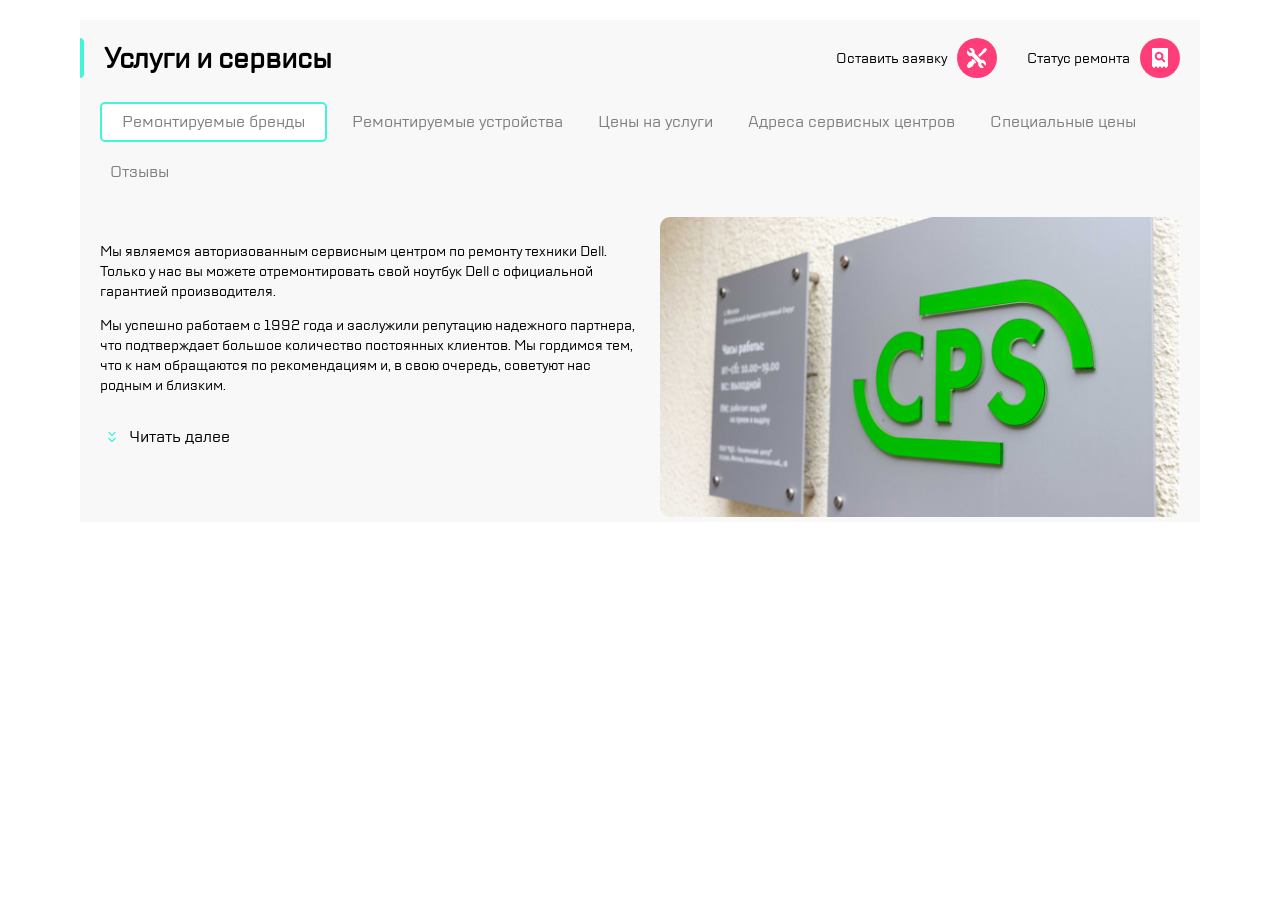
<file: index.html>
<!DOCTYPE html>
<html lang="en">
<head>
    <meta charset="UTF-8">
    <meta name="viewport" content="width=device-width, initial-scale=1.0">
    <title>homework</title>
    <link rel="stylesheet" href="style.css">
</head>
<body>
     <header class="header ">
        <div class="header__mobile mobile--only">
            <img src="image/icon/burger.svg" alt="Выпадающее меню" class="header__icon header__icon--menu">
            <img src="image/icon/Group.svg" alt="Логотип" class="header__logo">
            <img src="image/icon/divider.svg" alt="Полоса" class="header__line">
            <img src="image/icon/repair.svg" alt="Ремонт" class="header__icon header__icon--repair">
            <img src="image/icon/checkstatus.svg" alt="Статус" class="header__icon header__icon--status">
        </div>
     
        <div class="header__group header__group--left tablet-only">
        <img src="image/icon/burger.svg" alt="Выпадающее меню" class="header__icon header__icon--menu">
        <img src="image/icon/divider.svg" alt="Полоса" class="header__line">
        <img src="image/icon/Group.svg" alt="Логотип" class="header__logo"> 
        </div>
      
        <div class="header__group header__group--right tablet-only">
        <img src="image/icon/call.svg" alt="Контакты" class="header__icon header__icon--call">
        <img src="image/icon/chat.svg" alt="Чат" class="header__icon header__icon--chat">
        <img src="image/icon/profile.svg" alt="Профиль" class="header__icon header__icon--profile">
        <img src="image/icon/divider.svg" alt="Полоса" class="header__line">
        <img src="image/icon/repair.svg" alt="Ремонт" class="header__icon header__icon--repair">
        <img src="image/icon/checkstatus.svg" alt="Статус" class="header__icon header__icon--status">
        </div>
     
     </header>

 <main class="main">
 
  <div class="main__contents"> 
    <div class="main__conteiner--left">   
        <img src="image/icon/highlight.svg" alt="Оглавление" class="main__contents--svg">
     <h1 class="main__contents--text">Услуги и сервисы</h1> 
    
    </div>
   
    
   <div class="main__conteiner--right desctop-only">
   <p>Оставить заявку</p>  
   <img src="image/icon/repair.svg" alt="Ремонт" class="main__icon main__icon--repair">
   <p>Статус ремонта</p>
   <img src="image/icon/checkstatus.svg" alt="Статус" class="main__icon main__icon--status">
   </div>

 </div>
  <nav class="main__nav">

  <p class="main__nav--item desctop-only">Ремонтируемые бренды</p>
  <p class="main__nav--item mobile--only">Ремонтируемые устройства</p>
  <p class="main__nav--item mobile--only">Дополнительные услуги</p>
  <p class="main__nav--item tablet-only">Ремонтируемые устройства</p>
  <p class="main__nav--item tablet-only">Дополнительные услуги</p>
  <p class="main__nav--item tablet-only">Цены на услуги</p>
  <p class="main__nav--item tablet-only">Специальные цены</p>
  <p class="main__nav--item tablet-only">Отзывы</p>
  <p class="main__nav--item desctop-only">Ремонтируемые устройства</p>
  <p class="main__nav--item desctop-only">Цены на услуги</p>
  <p class="main__nav--item desctop-only">Адреса сервисных центров</p>
  <p class="main__nav--item desctop-only">Специальные цены</p>
  <p class="main__nav--item desctop-only">Отзывы</p> 
 
    </nav>

    <section class="main__section">
     <div class="main__about">
        <p class="main__about--text">Мы являемся авторизованным сервисным центром по ремонту 
         техники Dell. Только у нас вы можете отремонтировать свой ноутбук Dell 
         с официальной гарантией производителя. </p>
         <p class="main__about--text"><span class="tablet-only">Мы успешно работаем с 1992 года и заслужили репутацию надежного партнера</span>
           <span class="desctop-only">Мы успешно работаем с 1992 года и заслужили репутацию надежного партнера, что подтверждает большое количество постоянных клиентов. Мы гордимся тем, что к нам обращаются по рекомендациям и,
            в свою очередь, советуют нас родным и близким.</span> 
        </p> 
     
        <div class="main__readmore">
            <img src="image/icon/expand.svg" alt="Развернуть" class="main__readmore--icon">
         <p class="main__readmore--text">Читать далее</p>
        </div>
     </div>

     <div class="main__image">
        <img src="image/icon/signboard.jpg" alt="Фото вывески" class="image__signboard">
     </div>

     </section>
    </main>
    <footer><!--Пока макет без подвала--></footer>
</body>
</html>
</file>
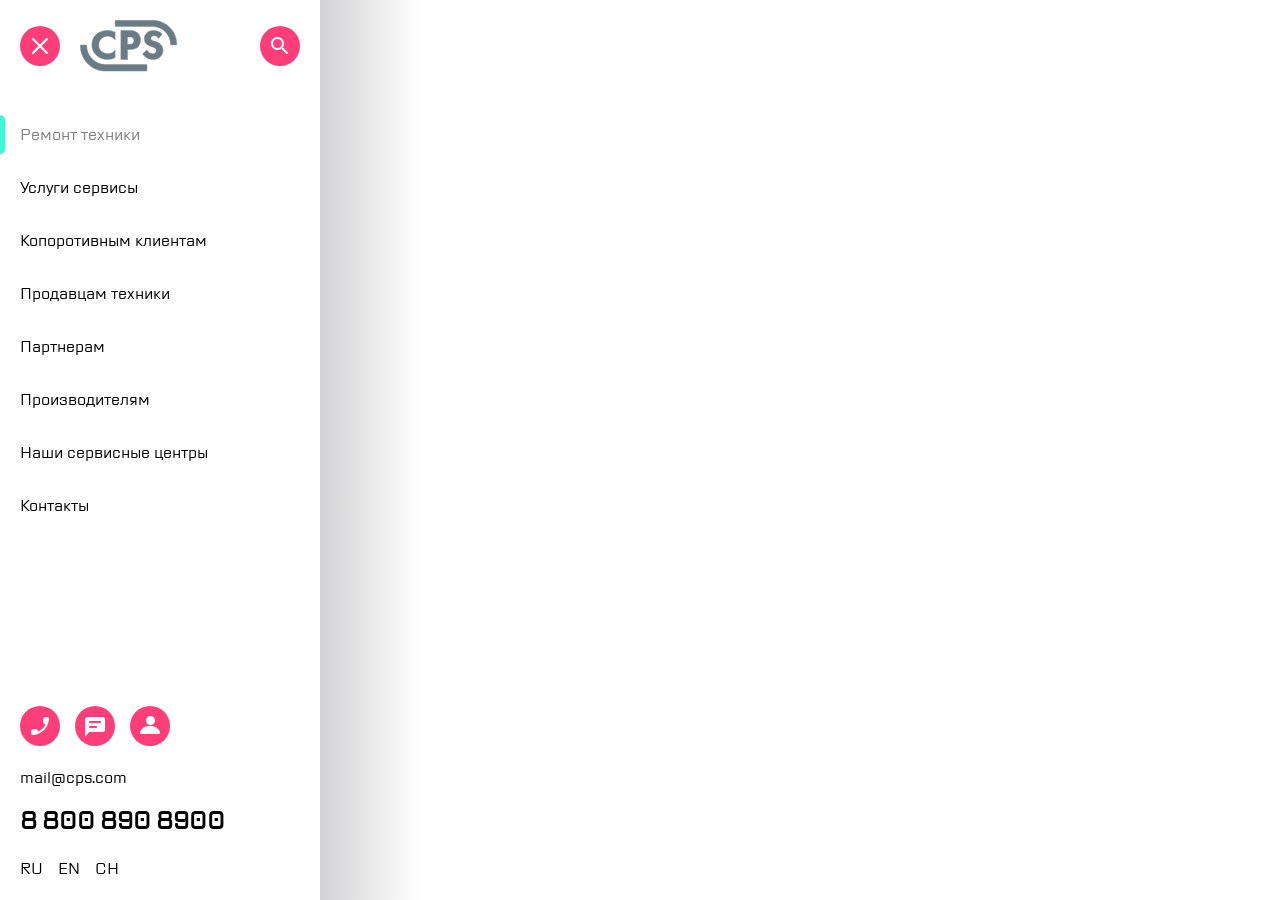
<file: menu.html>
<!DOCTYPE html>
<html lang="en">
<head>
    <meta charset="UTF-8">
    <meta name="viewport" content="width=device-width, initial-scale=1.0">
    <title>Menu</Menu></title>
    <link rel="stylesheet" href="menu.css">
</head>
<body>
    <div class="layout">
    <header class="header">
        <div class="header__icon"> 
            <img src="image/icon/exit.svg" alt="Выход" class="header__icon--exit">
            <img src="image/icon/Group.svg" alt="Логотип" class="header__icon--group">
            <img src="image/icon/search.svg" alt="Поиск" class="header__icon--search">
        </div>

    </header>

        <nav class="menu">
          <ul class="menu__list">
            <li class="menu__item active">Ремонт техники</li>
            <li class="menu__item">Услуги сервисы</li>
            <li class="menu__item">Копоротивным клиентам</li>
            <li class="menu__item">Продавцам техники</li>
            <li class="menu__item">Партнерам</li>
            <li class="menu__item">Производителям</li>
            <li class="menu__item">Наши сервисные центры</li>
            <li class="menu__item">Контакты</li>       
          </ul>
        </nav>
    

    <footer class="footer">
        
        <div class="footer__icons">
        <img src="image/icon/call.svg" alt="Контакты" class="footer__icon footer__icon--call">
        <img src="image/icon/chat.svg" alt="Чат" class="footer__icon footer__icon--chat">
        <img src="image/icon/profile.svg" alt="Профиль" class="footer__icon footer__icon--profile">
        </div>
        
        <p class="footer__mail">mail@cps.com</p>
        <p class="footer__number">8 800 890 8900</p>
        
        <ul class="footer__lang-list">
            <li class="footer__lang-item">RU</li>
            <li class="footer__lang-item">EN</li>
            <li class="footer__lang-item">CH</li>
        </ul>

    </footer>
    </div>
</body>
</html>
</file>
<file: style.css>
@font-face {
font-family:"TT Lakes"; 
src: url("font/TT Lakes/TT Lakes Neue Trial Regular.ttf") format("truetype");
font-weight: 400;
font-style: normal;
}
*{
  box-sizing: border-box;
}
body{
font-size: 14px;
font-family:"TT Lakes", sans-serif;
margin: 0;
}
.desctop-only{
display: none !important;
}
.tablet-only{
display: none !important;
}

.header__mobile{
display: flex;
justify-content:space-between;
align-items: center;
height: 88px;
border-bottom: 1px solid #41F6D7;
margin-bottom: 0;
padding: 0 15px;
width: 100%;
max-width: 1120px; 
margin: 0 auto; 
}
.header__logo{
width: 96px;
height: 60px;
}
.main{
background-color: #f8f8f8;
width: 100%;
max-width: 1120px; 
margin: 0 auto;
}
.main__contents{
display: flex; 
justify-content:flex-start ; 
gap: 10px;
margin-bottom: 5px;
width: 100%;
max-width: 1120px; 
margin: 0 auto;
}
.main__conteiner--left{
  width: 100%;
  display: flex;
  align-items: center;
  justify-content: flex-start;
  flex-wrap: nowrap;
  padding-left: 0;
  gap: 10px;
}
.main__contents--text{
 font-size: 28px; 
}
.main__nav{
font-size: 16px;
display: flex;
column-gap: 5px;
row-gap: 0;
justify-content:flex-start ;
align-items: center;
white-space: nowrap;
height: 40px;
overflow-x: auto;
overflow-y: hidden;
box-sizing: border-box;
width: 100%;
max-width: 1120px; 
margin: 0 auto;
padding: 0 15px;
scrollbar-width: none;

-ms-overflow-style: none;
}
.main__nav::-webkit-scrollbar {
display: none;
}

.main__nav--item{
height: 40px;
display: flex;
justify-content:center ;
align-items: center;
padding: 0 10px;
color: #7e7e82;
margin:5px ;
}
.main__nav--item:nth-child(2){
border: 2px solid #41F6D7;
border-radius: 5px;
background-color:#ffffff;
box-sizing: border-box;
padding: 0 20px;
}

.main__nav,.main__about{
padding:0 15px;      
}
.main__nav{
margin-bottom: 20px;  
}
.main__about{
font-size: 14px;
}
.main__readmore{
  display: flex;
  gap: 5px;
}
.main__readmore--text{
  font-size: 16px;
  font-weight: 500;
}
.image__signboard{
width: 100%;
height: auto;
object-fit: cover;
max-width: 320px;
}

@media (min-width: 768px){
.mobile--only{
  display: none !important;
}
.tablet-only{
display: flex !important;
}

.header{
display: flex;
justify-content:space-between;
align-items: center;
height: 88px;
border-bottom: 1px solid #41F6D7;
margin-bottom: 0;
width: 100%;
max-width: 1120px; 
margin: 0 auto;
}
.header__group{
  display: flex;
}
.header__group--left{
 justify-content:flex-start ;
 gap: 15px;
 padding-left: 20px;
}
.header__group--right{
 justify-content: flex-end;
 gap: 15px;
 padding-right: 20px;
}

 .main__nav--item:nth-child(4){
  border: 2px solid #41F6D7;
  border-radius: 5px;
  background-color:#ffffff;
  box-sizing: border-box;
  padding: 0 20px;
 }

.main__section{
 display: flex;
 justify-content: space-between;
 align-items: stretch;
 gap: 20px;
 min-width: 100%;
}
.main__about{
padding: 10px 0 0 20px;
max-width: 50%;
}
.main__image{
width: 50%;
margin-right: 20px;
}
.image__signboard{
width: 100%;
height: auto;
max-width: 360px;
border-radius: 10px;
object-fit: cover;
}
}

@media (min-width: 1120px){
  .mobile--only{
    display: none !important;
  }
  .tablet-only{
    display: none !important;
  }
  .desctop-only{
    display: flex !important;
  }
  .header{
    display: none;
  }
  .main{
    width: 100%;
  max-width: 1120px;
  }
  .main__contents{
    margin-top: 20px;
    display: flex;
    justify-content: space-between;
    align-items: center;
    white-space: nowrap;
  }
  .main__icon{
    width: 40px;

  }
  .main__conteiner--left{
  display: flex;
  align-items: center;
  justify-content:flex-start ;
  gap: 20px;
  padding-left: 0;
  width: 50%;
  }
  .main__conteiner--right{
   justify-content: flex-end;
   padding-right: 20px;
   gap: 10px;
   width: 50%;
  }
  .main__conteiner--right .main__icon--repair{
    margin-right: 20px;
  }
  .main__nav{
  width: 100%;
  display: flex;
  align-items: start;
  flex-wrap: wrap;
  overflow: visible;
  height: auto;
  
  }
   .main__nav--item{
    margin:5px ;
    padding: 0 10px;
   }
 
  .main__nav--item:first-child{
  border: 2px solid #41F6D7;
  border-radius: 5px;
  background-color:#ffffff;
  box-sizing: border-box;
  padding: 0 20px;

  }
  .main__section{
  display: flex;
  justify-content: space-between;
  align-items: stretch;
  gap: 20px;
  min-width: 100%;
  
  }
  .main__about{
    padding: 10px 0 0 20px;
    max-width: 50%;
  }
  .main__image{
  width: 50%;
  margin-right: 20px;
  }
 .image__signboard{
  width: 100%;
  height: auto;
  max-width: 531.35px;
  border-radius: 10px;
  object-fit: cover;
 }
}
</file>
<file: menu.css>
@font-face {
font-family:"TT Lakes"; 
src: url("font/TT Lakes/TT Lakes Neue Trial Regular.ttf") format("truetype");
font-weight: 400;
font-style: normal;
}

html,
body {
  height: 100%;
  margin: 0;
}

body {
  font-family: "TT Lakes", sans-serif;
  overflow: hidden; 
}

.layout {
  height: 100vh;
  max-width: 320px;
  display: flex;
  flex-direction: column;
  background-color: #fff;
  position: relative;
}

.layout::after {
    content: "";
    position: absolute;
    top: 0;
    right: -100px;
    width: 100px;   
    height: 100%;
    pointer-events: none; 
    background: linear-gradient(to right, rgb(210, 210, 212), rgba(255, 255, 255, 0));
}

.menu__item,
.header__icon img,
.footer__icon,
.footer__lang-item {
  cursor: pointer;
}

.header {
  flex-shrink: 0;
}

.header__icon{
    display: flex;
    justify-content:space-between;
    align-items: center;
    padding:20px;
    gap: 20px;
}
.header__icon img:hover {
    transform: scale(1.1);
    transition: transform 0.2s;
}

.header__icon--search{
   margin-left: auto; 
   width: 40px;
}

.menu {
  flex: 1;                
  overflow-y: auto;       
  overflow-x: hidden;
  font-size: 16px;
}

.menu {
  scrollbar-width: none;        /* Firefox */
  -ms-overflow-style: none;     /* IE / Edge */
}

.menu::-webkit-scrollbar {
  width: 0;
  height: 0;
}

.menu__list{
  padding:0;
  list-style:none;   
}

.menu__item{
    display:block;
    padding:15px 20px;
    position: relative;
    cursor: pointer;
}
.menu__item::before{
    content: "";
    position: absolute;

    left: 0;              
    top: 50%;
    transform: translateY(-50%);
    width: 5px;               
    height: 75%; 

    background-color: #41f6d7;
    border-radius: 0 5px 5px 0;

    opacity:0;
}
.menu__item:hover {
color: #7e7e82;
}

.menu__item:hover::before{
    opacity:1;
}

.menu__item.active::before {
    opacity: 1;
    width: 5px;
    background-color: #41f6d7; /* яркая полоска */
}

.menu__item.active {
    color: #7e7e82;
}

.footer {
  flex-shrink: 0;
}

.footer__icons{
   display: flex;
   justify-content:flex-start;
   align-items: center;
   padding:20px;
   gap: 15px;
   margin:0;
}
.footer__icons img:hover {
    transform: scale(1.1);
    transition: transform 0.2s;
}

.footer__mail{   
font-weight: 500;
font-size: 16px;
padding:0 0 0 20px;
margin:0;
}

.footer__number{
font-weight: 700;
font-size: 24px;
padding:0 0 0 20px;
margin:15px 0 0 0;
}
.footer__lang-list{
display: flex;
justify-content:flex-start;
align-items: center;
padding:20px;
gap: 15px;
margin:0;
list-style:none;  
}
.footer__lang-list li:hover{
color: #7e7e82;
}
</file>
